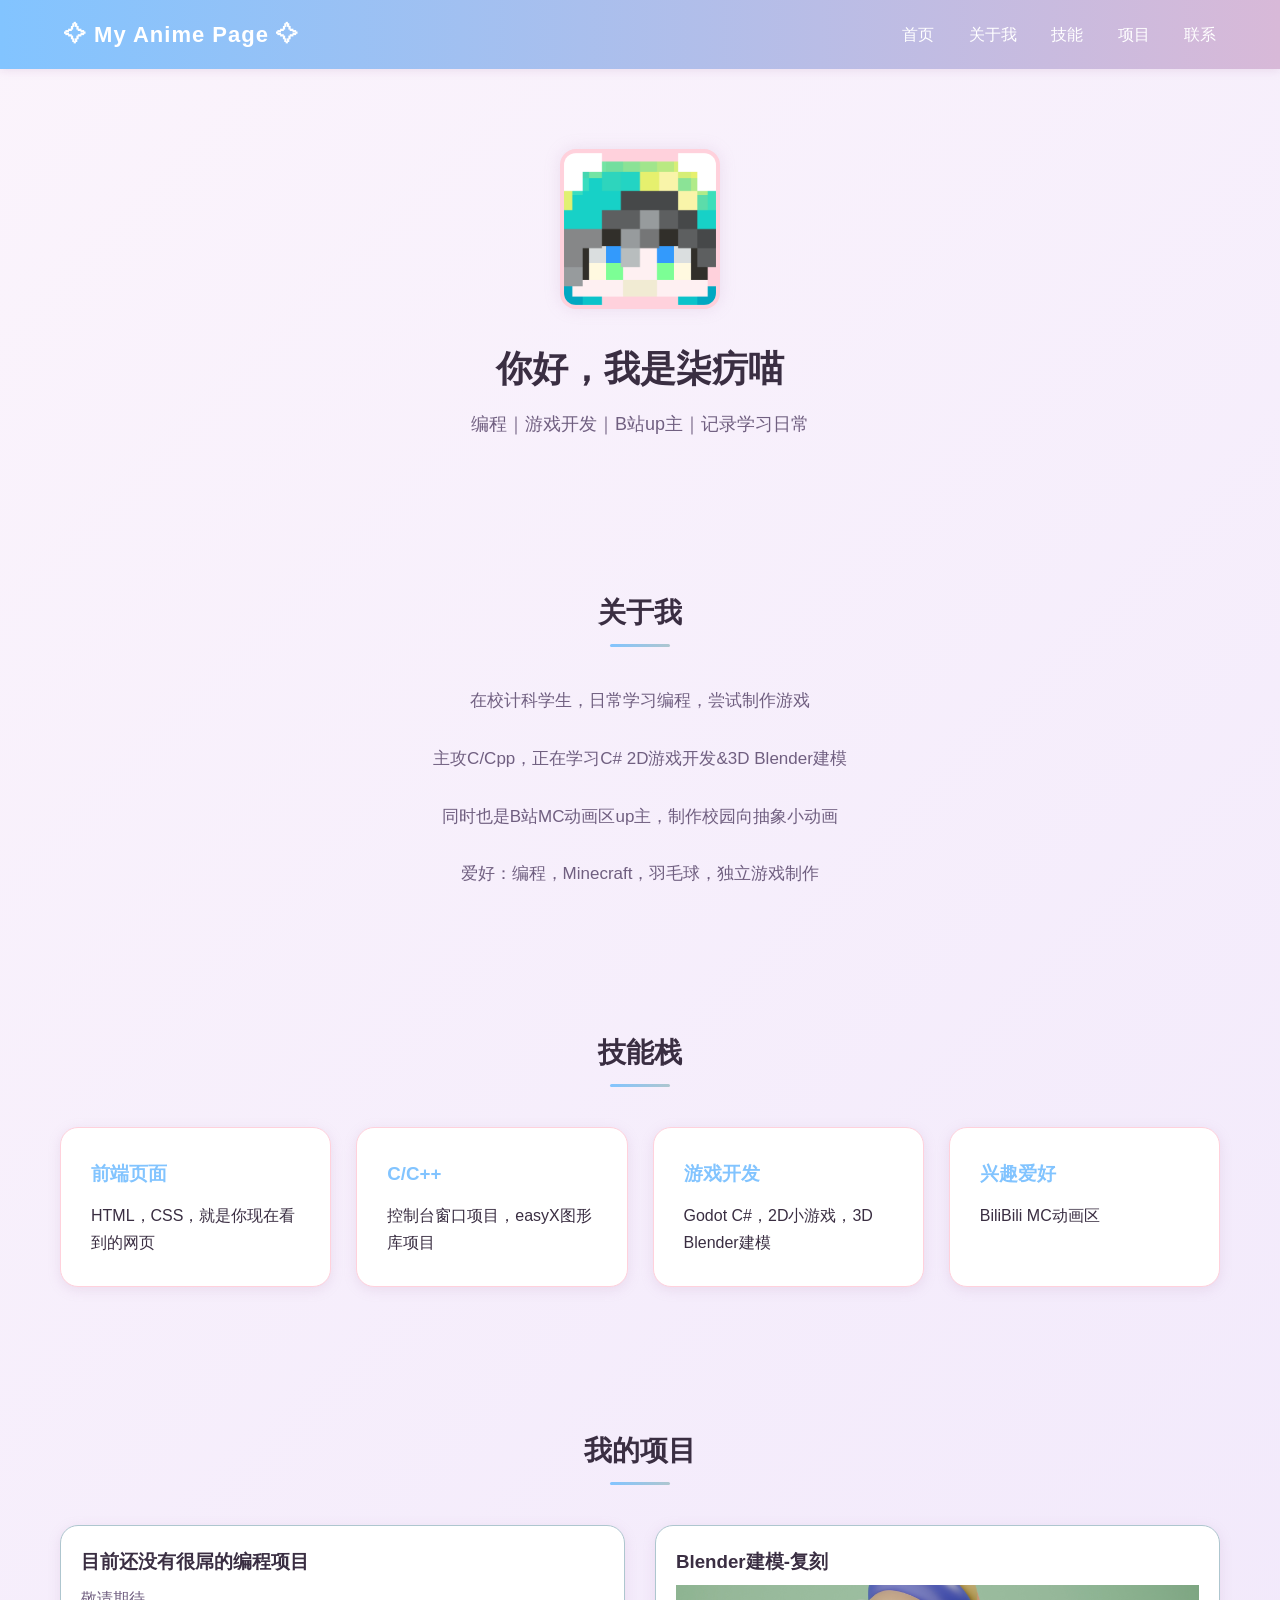
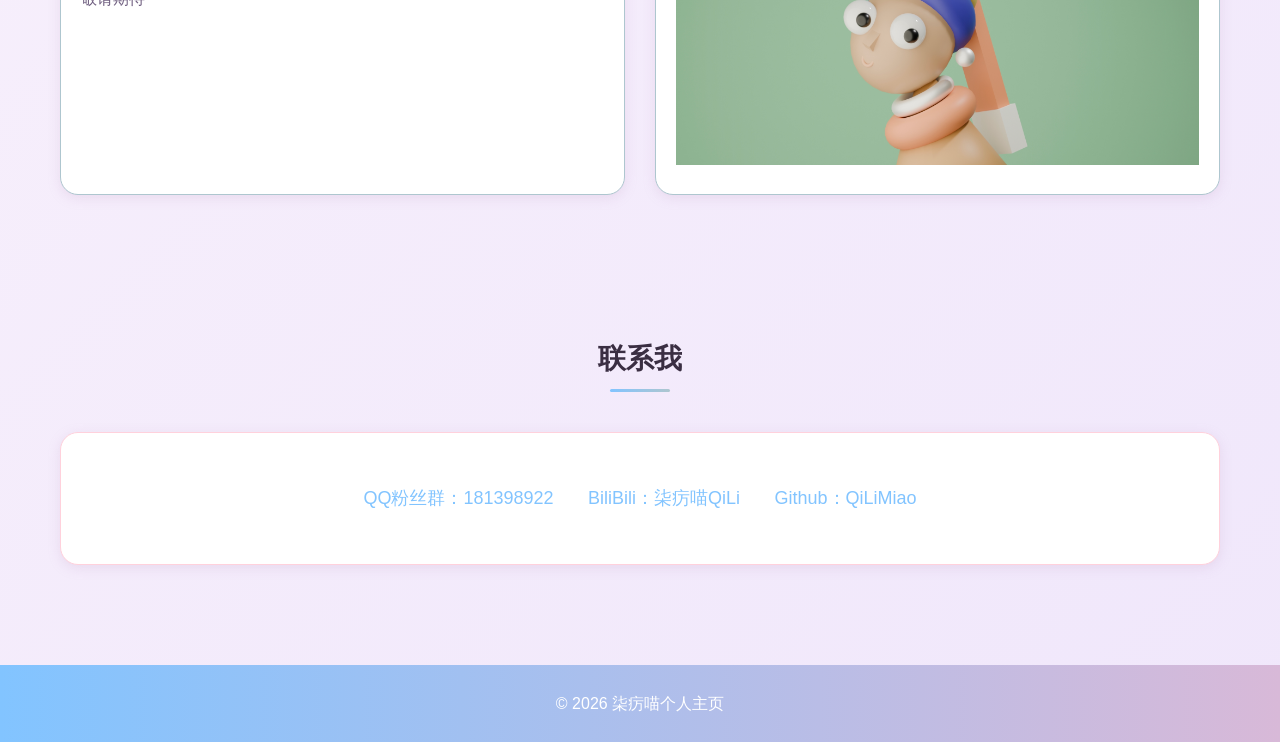
<file: index.html>
<!DOCTYPE html>
<html lang="zh-CN">
<head>
    <meta charset="UTF-8">
    <meta name="viewport" content="柒疠喵个人主页">
    <title>柒疠喵个人主页</title>
    <link rel="stylesheet" href="./myWeb.css">
</head>
<!--  -->
<body>
    <!-- 导航栏 -->
    <nav>
        <div class="nav-box">
            <div class="logo">✧ My Anime Page ✧</div>
            <div class="nav-a">
                <a href="#home">首页</a>
                <a href="#about">关于我</a>
                <a href="#skill">技能</a>
                <a href="#project">项目</a>
                <a href="#contact">联系</a>
            </div>
        </div>
    </nav>

    <!-- 首页头部 -->
    <section id="home" class="hero">
        <div class="container">
            <img class="avatar" src="avatar.jpg" alt="头像">
            <h1>你好，我是柒疠喵</h1>
            <p>编程｜游戏开发｜B站up主｜记录学习日常</p>
        </div>
    </section>

    <!-- 关于我 -->
    <section id="about">
        <div class="container">
            <h2 class="section-title">关于我</h2>
            <div class="about-content">
                <div class="about-text">
                    <p >在校计科学生，日常学习编程，尝试制作游戏</p>
                    <br>
                    <p>主攻C/Cpp，正在学习C# 2D游戏开发&3D Blender建模</p>
                    <br>
                    <p>同时也是B站MC动画区up主，制作校园向抽象小动画</p>
                    <br>
                    <p>爱好：编程，Minecraft，羽毛球，独立游戏制作</p>
                </div>
            </div>
        </div>
    </section>

    <!-- 技能板块 -->
    <section id="skill">
        <div class="container">
            <h2 class="section-title">技能栈</h2>
            <div class="skill-wrap">
                <div class="skill-card">
                    <h3>前端页面</h3>
                    <p>HTML，CSS，就是你现在看到的网页</p>
                </div>
                <div class="skill-card">
                    <h3>C/C++</h3>
                    <p>控制台窗口项目，easyX图形库项目</p>
                </div>
                <div class="skill-card">
                    <h3>游戏开发</h3>
                    <p>Godot C#，2D小游戏，3D Blender建模</p>
                </div>
                <div class="skill-card">
                    <h3>兴趣爱好</h3>
                    <p>BiliBili MC动画区 </p>
                </div>
            </div>
        </div>
    </section>

    <!-- 项目展示 -->
    <section id="project">
        <div class="container">
            <h2 class="section-title">我的项目</h2>
            <div class="project-wrap">
                <div class="project-card">
                    <!-- <img src="" alt=""> -->
                    <div class="project-info">
                        <h3>目前还没有很屌的编程项目</h3>
                        <p>敬请期待</p>
                    </div>
                </div>
                <div class="project-card">
                    <div class="project-info">
                        <h3>Blender建模-复刻</h3>
                        <p><img src="./bl-L03.jpg" alt="bl-L03"></p>
                    </div>
                </div>
            </div>
        </div>
    </section>

    <!-- 联系 -->
    <section id="contact">
        <div class="container">
            <h2 class="section-title">联系我</h2>
            <div class="contact-box">
                <a href="./柒疠喵的宇宙超级无敌粉丝群.jpg" href="#" >QQ粉丝群：181398922</a>
                <a href="https://space.bilibili.com/393280161" href="#">BiliBili：柒疠喵QiLi</a>
                <a href="https://github.com/QiLiMiao" href="#">Github：QiLiMiao</a>
            </div>
        </div>
    </section>

    <!-- 底部版权 -->
    <footer>
        <p>© 2026 柒疠喵个人主页</p>
    </footer>
</body>
</html>
</file>
<file: myWeb.css>
/* 全局变量二次元配色 */
:root {
    --main-purple: #82C4FF;
    --light-blue: #AEC6CF;
    --pink-accent: #FFD1DC;
    --bg-cream: #FBF4FC;
    --card-white: #ffffff;
    --dark-text: #3A2E42;
    --light-text: #705F80;
    --shadow: rgba(200, 162, 200, 0.25);
}

* {
    margin: 0;
    padding: 0;
    box-sizing: border-box;
    font-family: "Microsoft YaHei", sans-serif;
}

body {
    /* 二次元渐变背景 */
    background: linear-gradient(135deg, var(--bg-cream), #F0E7FB);
    color: var(--dark-text);
    line-height: 1.7;
}

/* 导航栏 */
nav {
    background: linear-gradient(90deg, var(--main-purple), #D8B9D8);
    padding: 1rem 5%;
    position: sticky;
    top: 0;
    z-index: 99;
    box-shadow: 0 2px 8px var(--shadow);
}

.nav-box {
    max-width: 1200px;
    margin: 0 auto;
    display: flex;
    justify-content: space-between;
    align-items: center;
}

.logo {
    color: #fff;
    font-size: 22px;
    font-weight: bold;
    letter-spacing: 1px;
}

.nav-a a {
    color: #fff;
    text-decoration: none;
    margin-left: 30px;
    transition: 0.3s;
}

.nav-a a:hover {
    color: #89cdf7;
    text-shadow: 0 0 6px var(--pink-accent);
}

.container {
    max-width: 1200px;
    margin: 0 auto;
    padding: 0 20px;
}

/* 首页头部 */
.hero {
    padding: 80px 0;
    text-align: center;
}

.avatar {
    width: 160px;
    height: 160px;
    border-radius: 10%;
    object-fit: cover;
    border: 4px solid var(--pink-accent);
    box-shadow: 0 0 15px var(--shadow);
    margin-bottom: 20px;
    background-color: #FFD1DC;

}

.hero h1 {
    font-size: 36px;
    margin-bottom: 10px;
    color: var(--dark-text);
}

.hero p {
    color: var(--light-text);
    font-size: 18px;
    max-width: 600px;
    margin: 0 auto;
}

section {
    padding: 70px 0;
}

.section-title {
    text-align: center;
    font-size: 28px;
    margin-bottom: 50px;
    position: relative;
}

.section-title::after {
    content: "";
    width: 60px;
    height: 3px;
    background: linear-gradient(90deg, var(--main-purple), var(--light-blue));
    position: absolute;
    left: 50%;
    transform: translateX(-50%);
    bottom: -10px;
    border-radius: 3px;
}

/* 关于我 */
.about-content {
    display: flex;
    gap: 40px;
    align-items: center;
}

.about-text {
    flex: 1;
    font-size: 17px;
    text-align: center;
    color: var(--light-text);
}

/* 技能卡片 圆角甜系 */
.skill-wrap {
    display: grid;
    grid-template-columns: repeat(auto-fit, minmax(250px, 1fr));
    gap: 25px;
}

.skill-card {
    background: var(--card-white);
    padding: 30px;
    border-radius: 18px;
    box-shadow: 0 3px 12px var(--shadow);
    transition: 0.3s;
    border: 1px solid var(--pink-accent);
}

.skill-card:hover {
    transform: translateY(-8px);
    box-shadow: 0 8px 20px var(--shadow);
    border-color: var(--main-purple);
}

.skill-card h3 {
    margin-bottom: 12px;
    color: var(--main-purple);
}

/* 项目卡片 */
.project-wrap {
    display: grid;
    grid-template-columns: repeat(auto-fit, minmax(320px, 1fr));
    gap: 30px;
}

.project-card {
    background: var(--card-white);
    border-radius: 18px;
    overflow: hidden;
    box-shadow: 0 3px 12px var(--shadow);
    border: 1px solid var(--light-blue);
    transition: 0.3s;
}

.project-card:hover {
    transform: translateY(-6px);
    border-color: var(--main-purple);
}

.project-card img {
    width: 100%;
    height: 180px;
    object-fit: cover;
}

.project-info {
    padding: 20px;
}

.project-info h3 {
    margin-bottom: 8px;
    color: var(--dark-text);
}

.project-info p {
    color: var(--light-text);
}

/* 联系板块 */
.contact-box {
    text-align: center;
    background: var(--card-white);
    padding: 40px;
    border-radius: 18px;
    box-shadow: 0 3px 12px var(--shadow);
    border: 1px solid var(--pink-accent);
}

.contact-box a {
    display: inline-block;
    margin: 10px 15px;
    color: var(--main-purple);
    font-size: 18px;
    text-decoration: none;
    transition: 0.2s;
}

.contact-box a:hover {
    color: #fff;
    background: var(--main-purple);
    padding: 6px 12px;
    border-radius: 20px;
}

/* 页脚渐变紫 */
footer {
    background: linear-gradient(90deg, var(--main-purple), #D8B9D8);
    color: #fff;
    text-align: center;
    padding: 25px 0;
    margin-top: 30px;
}

/* 手机适配 */
@media(max-width:768px) {
    .nav-box {
        flex-direction: column;
        gap: 15px;
    }

    .nav-a a {
        margin: 0 10px;
    }

    .about-content {
        flex-direction: column;
        text-align: center;
    }

    .hero h1 {
        font-size: 28px;
    }
}
</file>
